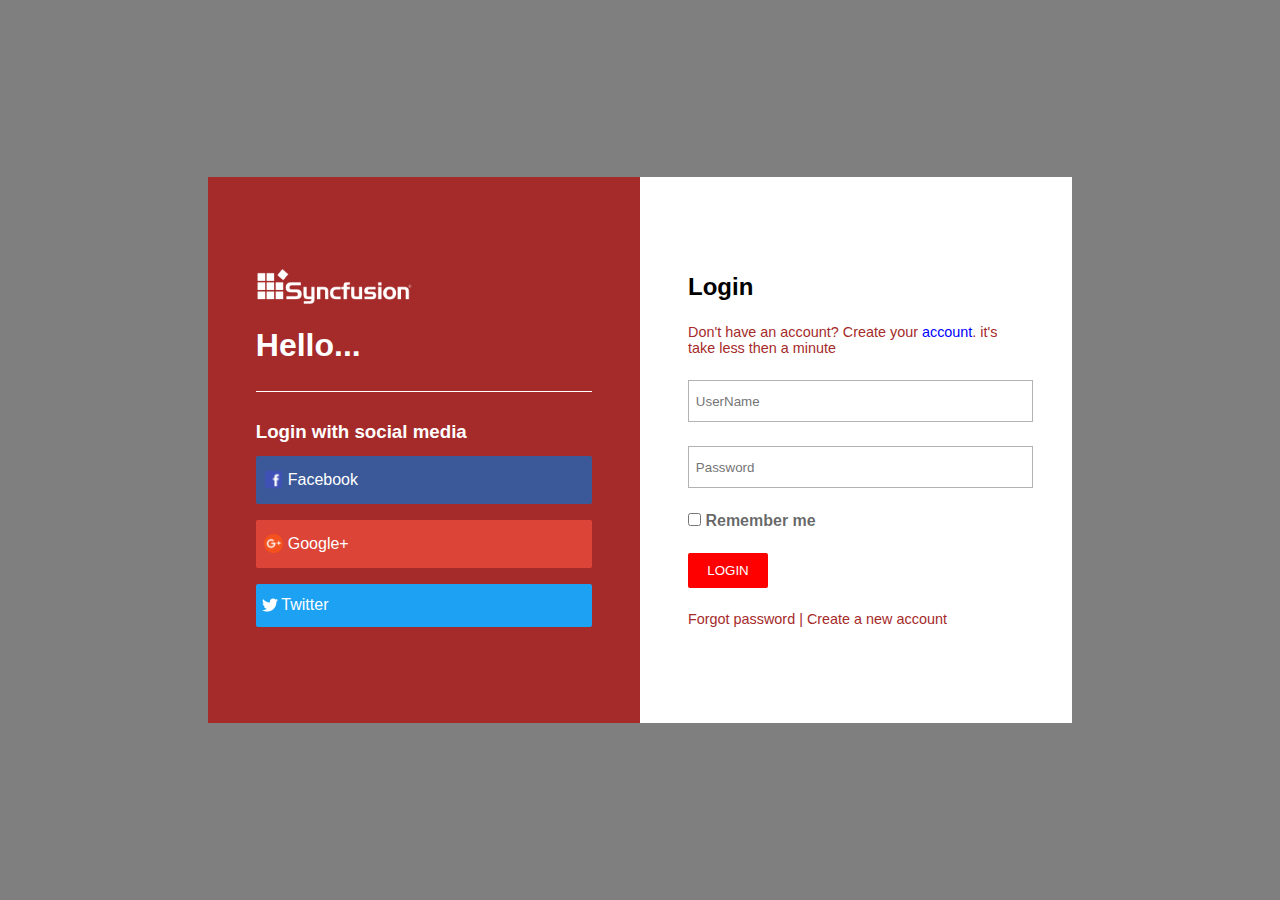
<file: course_assignment/index.html>
<!DOCTYPE html>
<html lang="en">

<head>
    <meta charset="UTF-8">
    <meta name="viewport" content="width=device-width, initial-scale=1.0">
    <title>Syncfusion</title>
    <link rel="stylesheet" href="./Styles/site.css">
</head>

<body>
    <div class="wrapper">
        <div class="content">
            <div class="social">
                <div class="social__box">
                    <div> <img src="./Images/syncfusion.png" alt="syncfusion" class="syncfusion">
                        <h1 class="hello">Hello...</h1>
                    </div>
                    <div class="line"></div>
                    <h3>Login with social media</h3>
                    <ul class="buttons">
                        <li class="btn facebook"><a href=""><img src="./Images/facebook.png" alt="facebook"
                                    class="logo"> Facebook</a></li>
                        <li class="btn Google"><a href=""><img src="./Images/google.png" alt="google" class="logo">
                                Google+</a></li>
                        <li class="btn Twitter"><a href=""><img src="./Images/twitter.png" alt="twitter" class="logo twitter_logo">
                                Twitter</a></li>
                    </ul>
                </div>
            </div>
            <div class="form">
                <div class="form__box">
                    <form class="form__details">
                        <h2>Login</h2>
                        <p>Don't have an account? Create your <a href="" class="account">account</a>. it's take less
                            then a minute</p>
                        <input type="text" placeholder=" UserName" class="form__input">
                        <input type="password" placeholder=" Password" class="form__input">
                        <div><input type="checkbox" value="Remember me" name="Remember" id="Remember">
                            <label for="Remember" class="remember">Remember me</label>
                        </div>
                        <input type="submit" value="LOGIN" class="login">
                        <p><a href="" class="form__link">Forgot password</a> | <a href="" class="form__link">Create a
                                new account</a></p>
                    </form>
                </div>
            </div>
        </div>
    </div>
</body>

</html>
</file>
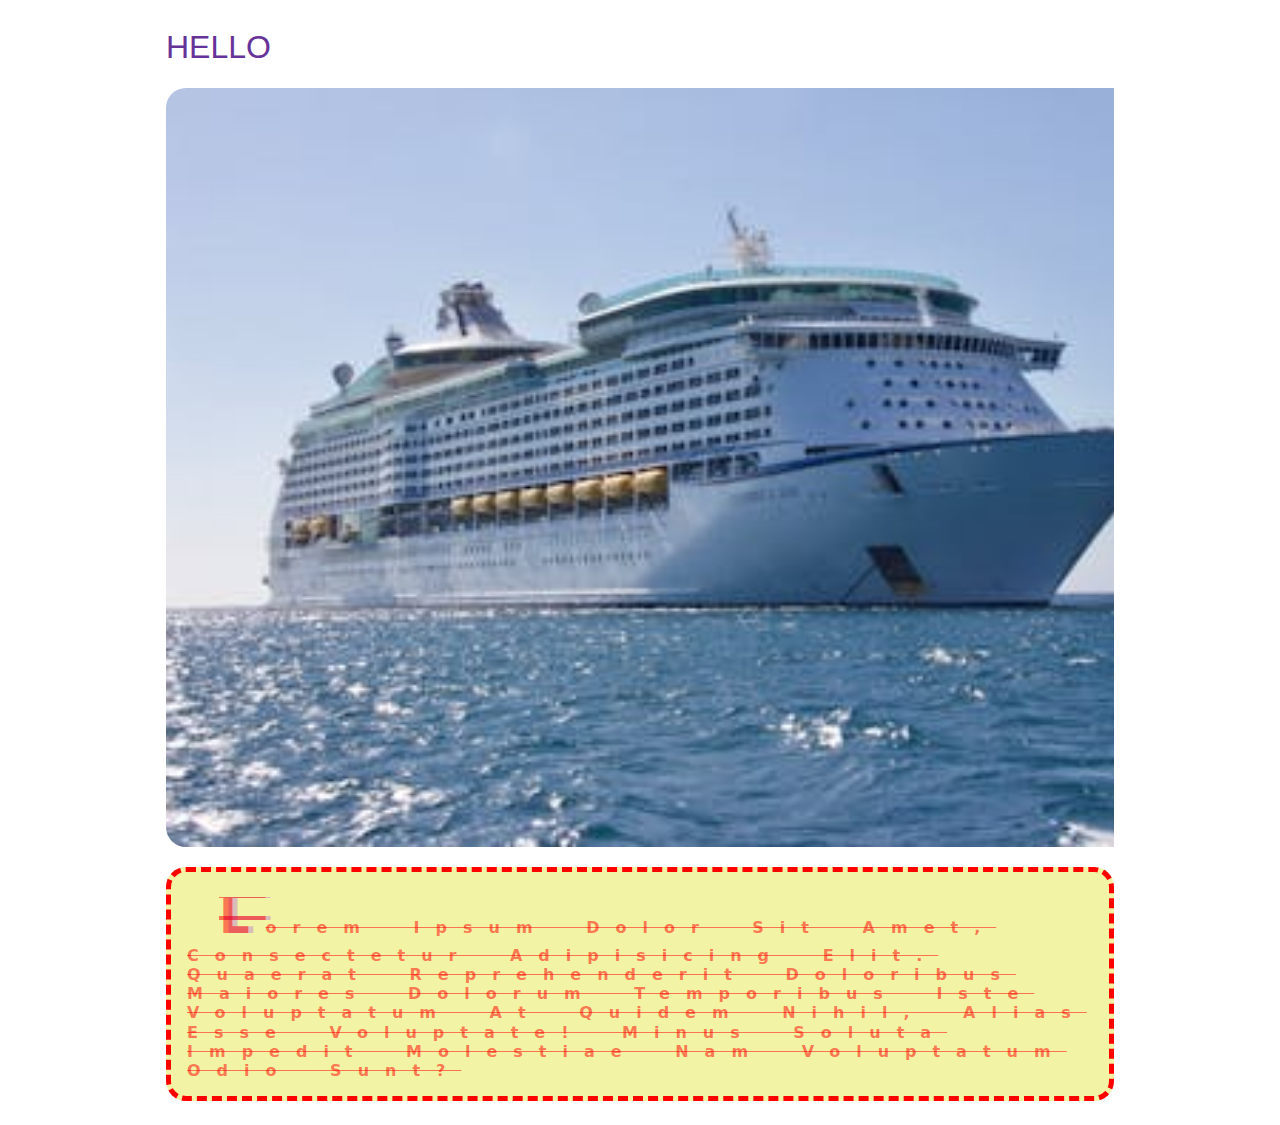
<file: practice/index.html>
<!DOCTYPE html>
<html lang="en">
<head>
    <meta charset="UTF-8">
    <meta name="viewport" content="width=device-width, initial-scale=1.0">
    <title>styles</title>
    <link rel="stylesheet" href="Styles/site.css">
</head>
<body>
    <div class="wrapper">

        <h1>Hello</h1>
        <img src="./Images/elepant.jpeg" alt="">
        <p>Lorem ipsum dolor sit amet, consectetur adipisicing elit. Quaerat reprehenderit doloribus maiores dolorum temporibus iste voluptatum at quidem nihil, alias esse voluptate! Minus soluta impedit molestiae nam voluptatum odio sunt?</p>
    </div>
</body>
</html>
</file>
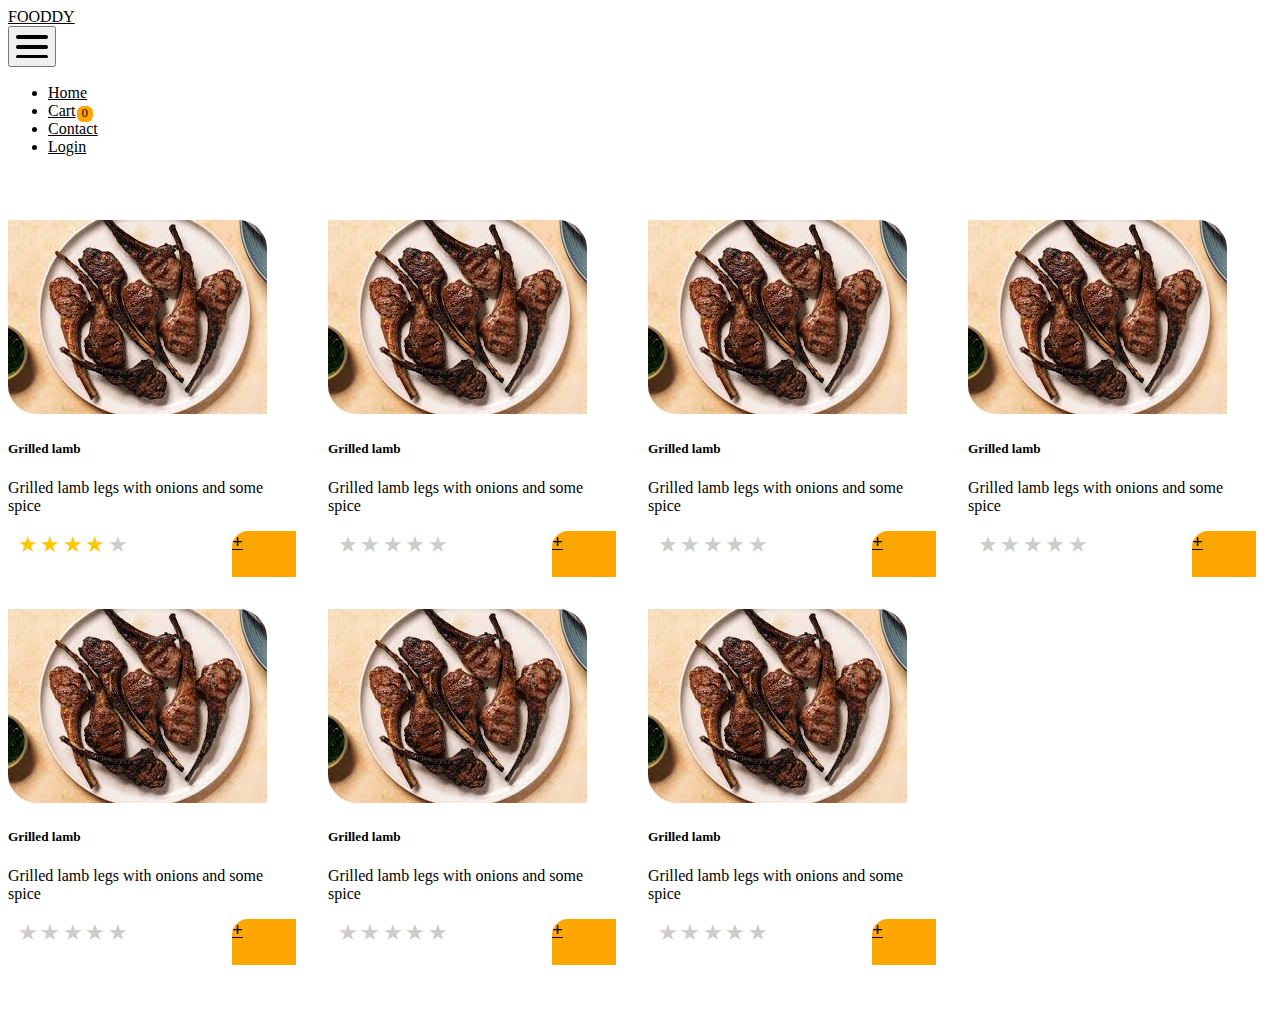
<file: CSS_classroom_assignment/Bootstrap/index.html>
<!DOCTYPE html>
<html lang="en">

<head>
  <meta charset="UTF-8">
  <meta name="viewport" content="width=device-width, initial-scale=1.0">
  <title>Bootstrap</title>
  <link href="https://cdn.jsdelivr.net/npm/bootstrap@5.0.2/dist/css/bootstrap.min.css" rel="stylesheet"
    integrity="sha384-EVSTQN3/azprG1Anm3QDgpJLIm9Nao0Yz1ztcQTwFspd3yD65VohhpuuCOmLASjC" crossorigin="anonymous">

  <link rel="stylesheet" href="Styles/site.css">
</head>

<body>
  <nav class="navbar navbar-expand-lg bg-body-tertiary ">
    <div class="container-fluid ">
      <a class="navbar-brand " href="#">FOODDY</a>
      <button class="navbar-toggler" type="button" data-bs-toggle="collapse" data-bs-target="#navbarNavDropdown"
        aria-controls="navbarNavDropdown" aria-expanded="false" aria-label="Toggle navigation">
        <span class="navbar-toggler-icon">
          <div class="burger"></div>
          <div class="burger"></div>
          <div class="burger"></div>
        </span>
      </button>
      <div class="collapse navbar-collapse " id="navbarNavDropdown">
        <ul class="navbar-nav">
          <li class="nav-item">
            <a class="nav-link active" aria-current="page" href="#">Home</a>
          </li>
          <li class="nav-item">
            <a class="nav-link cart-link" href="#">Cart <div class="cart">0</div></a>
          </li>
          <li class="nav-item">
            <a class="nav-link" href="#">Contact</a>
          </li>
          <li class="nav-item">
            <a class="nav-link" href="#">Login</a>
          </li>

        </ul>
      </div>
    </div>
  </nav>
  <div class="container cards">
    <div class="card" style="width: 18rem;">
      <img src="./Images/lamb.jpg" class="card-img-top" alt="...">
      <div class="card-body">
        <h5 class="card-title">Grilled lamb</h5>
        <p class="card-text">Grilled lamb legs with onions and some spice</p>
        <div class="buttons">
          <div class="rating">
            <input type="radio" id="star5" name="rating" value="5" />
            <label for="star5" title="text">5 stars</label>
            <input type="radio" id="star4" name="rating" value="4" checked />
            <label for="star4" title="text">4 stars</label>
            <input type="radio" id="star3" name="rating" value="3" />
            <label for="star3" title="text">3 stars</label>
            <input type="radio" id="star2" name="rating" value="2" />
            <label for="star2" title="text">2 stars</label>
            <input type="radio" id="star1" name="rating" value="1" />
            <label for="star1" title="text">1 star</label>
          </div>
          <a href="#" class="add btn btn-primary">+</a>
        </div>
      </div>
    </div>
    <div class="card" style="width: 18rem;">
      <img src="./Images/lamb.jpg" class="card-img-top" alt="...">
      <div class="card-body">
        <h5 class="card-title">Grilled lamb</h5>
        <p class="card-text">Grilled lamb legs with onions and some spice</p>
        <div class="buttons">
          <div class="rating">
            <input type="radio" id="star5" name="rating" value="5" />
            <label for="star5" title="text">5 stars</label>
            <input type="radio" id="star4" name="rating" value="4"  />
            <label for="star4" title="text">4 stars</label>
            <input type="radio" id="star3" name="rating" value="3" />
            <label for="star3" title="text">3 stars</label>
            <input type="radio" id="star2" name="rating" value="2" />
            <label for="star2" title="text">2 stars</label>
            <input type="radio" id="star1" name="rating" value="1" />
            <label for="star1" title="text">1 star</label>
          </div>
          <a href="#" class="add btn btn-primary">+</a>
        </div>
      </div>
    </div>
    <div class="card" style="width: 18rem;">
      <img src="./Images/lamb.jpg" class="card-img-top" alt="...">
      <div class="card-body">
        <h5 class="card-title">Grilled lamb</h5>
        <p class="card-text">Grilled lamb legs with onions and some spice</p>
        <div class="buttons">
          <div class="rating">
            <input type="radio" id="star5" name="rating" value="5" />
            <label for="star5" title="text">5 stars</label>
            <input type="radio" id="star4" name="rating" value="4"  />
            <label for="star4" title="text">4 stars</label>
            <input type="radio" id="star3" name="rating" value="3" />
            <label for="star3" title="text">3 stars</label>
            <input type="radio" id="star2" name="rating" value="2" />
            <label for="star2" title="text">2 stars</label>
            <input type="radio" id="star1" name="rating" value="1" />
            <label for="star1" title="text">1 star</label>
          </div>
          <a href="#" class="add btn btn-primary">+</a>
        </div>
      </div>
    </div>
    <div class="card" style="width: 18rem;">
      <img src="./Images/lamb.jpg" class="card-img-top" alt="...">
      <div class="card-body">
        <h5 class="card-title">Grilled lamb</h5>
        <p class="card-text">Grilled lamb legs with onions and some spice</p>
        <div class="buttons">
          <div class="rating">
            <input type="radio" id="star5" name="rating" value="5" />
            <label for="star5" title="text">5 stars</label>
            <input type="radio" id="star4" name="rating" value="4"  />
            <label for="star4" title="text">4 stars</label>
            <input type="radio" id="star3" name="rating" value="3" />
            <label for="star3" title="text">3 stars</label>
            <input type="radio" id="star2" name="rating" value="2" />
            <label for="star2" title="text">2 stars</label>
            <input type="radio" id="star1" name="rating" value="1" />
            <label for="star1" title="text">1 star</label>
          </div>
          <a href="#" class="add btn btn-primary">+</a>
        </div>
      </div>
    </div>
    <div class="card" style="width: 18rem;">
      <img src="./Images/lamb.jpg" class="card-img-top" alt="...">
      <div class="card-body">
        <h5 class="card-title">Grilled lamb</h5>
        <p class="card-text">Grilled lamb legs with onions and some spice</p>
        <div class="buttons">
          <div class="rating">
            <input type="radio" id="star5" name="rating" value="5" />
            <label for="star5" title="text">5 stars</label>
            <input type="radio" id="star4" name="rating" value="4"  />
            <label for="star4" title="text">4 stars</label>
            <input type="radio" id="star3" name="rating" value="3" />
            <label for="star3" title="text">3 stars</label>
            <input type="radio" id="star2" name="rating" value="2" />
            <label for="star2" title="text">2 stars</label>
            <input type="radio" id="star1" name="rating" value="1" />
            <label for="star1" title="text">1 star</label>
          </div>
          <a href="#" class="add btn btn-primary">+</a>
        </div>
      </div>
    </div>
    <div class="card" style="width: 18rem;">
      <img src="./Images/lamb.jpg" class="card-img-top" alt="...">
      <div class="card-body">
        <h5 class="card-title">Grilled lamb</h5>
        <p class="card-text">Grilled lamb legs with onions and some spice</p>
        <div class="buttons">
          <div class="rating">
            <input type="radio" id="star5" name="rating" value="5" />
            <label for="star5" title="text">5 stars</label>
            <input type="radio" id="star4" name="rating" value="4"  />
            <label for="star4" title="text">4 stars</label>
            <input type="radio" id="star3" name="rating" value="3" />
            <label for="star3" title="text">3 stars</label>
            <input type="radio" id="star2" name="rating" value="2" />
            <label for="star2" title="text">2 stars</label>
            <input type="radio" id="star1" name="rating" value="1" />
            <label for="star1" title="text">1 star</label>
          </div>
          <a href="#" class="add btn btn-primary">+</a>
        </div>
      </div>
    </div>
    <div class="card" style="width: 18rem;">
      <img src="./Images/lamb.jpg" class="card-img-top" alt="...">
      <div class="card-body">
        <h5 class="card-title">Grilled lamb</h5>
        <p class="card-text">Grilled lamb legs with onions and some spice</p>
        <div class="buttons">
          <div class="rating">
            <input type="radio" id="star5" name="rating" value="5" />
            <label for="star5" title="text">5 stars</label>
            <input type="radio" id="star4" name="rating" value="4" />
            <label for="star4" title="text">4 stars</label>
            <input type="radio" id="star3" name="rating" value="3" />
            <label for="star3" title="text">3 stars</label>
            <input type="radio" id="star2" name="rating" value="2" />
            <label for="star2" title="text">2 stars</label>
            <input type="radio" id="star1" name="rating" value="1" />
            <label for="star1" title="text">1 star</label>
          </div>
          <a href="#" class="add btn btn-primary">+</a>
        </div>
      </div>
    </div>
  </div>

  <script src="https://cdn.jsdelivr.net/npm/@popperjs/core@2.9.2/dist/umd/popper.min.js"
    integrity="sha384-IQsoLXl5PILFhosVNubq5LC7Qb9DXgDA9i+tQ8Zj3iwWAwPtgFTxbJ8NT4GN1R8p"
    crossorigin="anonymous"></script>
  <script src="https://cdn.jsdelivr.net/npm/bootstrap@5.0.2/dist/js/bootstrap.min.js"
    integrity="sha384-cVKIPhGWiC2Al4u+LWgxfKTRIcfu0JTxR+EQDz/bgldoEyl4H0zUF0QKbrJ0EcQF"
    crossorigin="anonymous"></script>
</body>

</html>
</file>
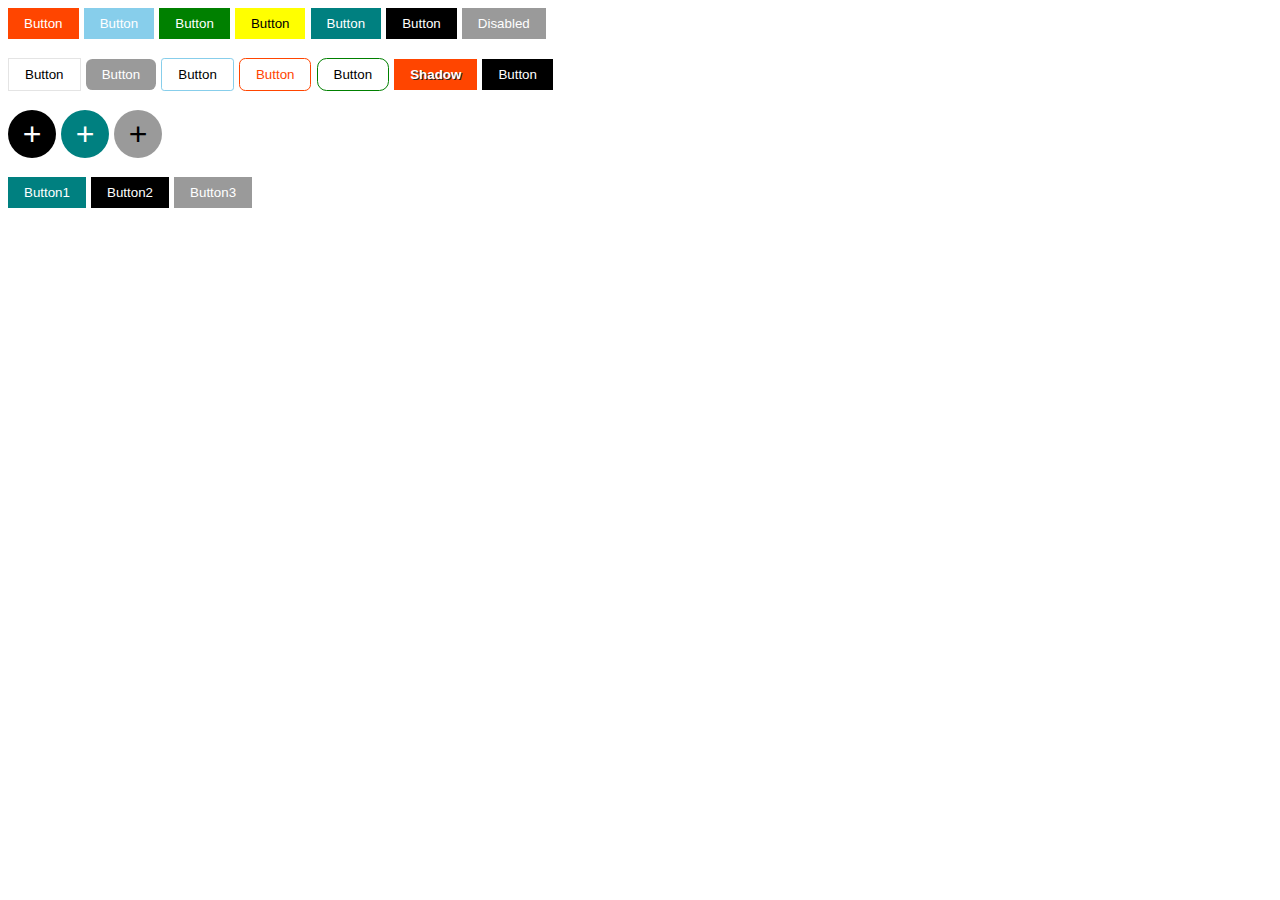
<file: CSS_classroom_assignment/buttons/index.html>
<!DOCTYPE html>
<html lang="en">

<head>
    <meta charset="UTF-8">
    <meta name="viewport" content="width=device-width, initial-scale=1.0">
    <title>buttons</title>
    <link rel="stylesheet" href="./Styles/site.css">
</head>

<body>
    <div>
        <button class="btn orange">Button</button>
        <button class="btn blue">Button</button>
        <button class="btn green">Button</button>
        <button class="btn yellow">Button</button>
        <button class="btn teal">Button</button>
        <button class="btn black">Button</button>
        <button class="btn grey">Disabled</button>
    </div>
    <br>
    <div>
        <button class="btn white">Button</button>
        <button class="btn grey rounded">Button</button>
        <button class="btn blueborder sm-rounded">Button</button>
        <button class="btn orange-border rounded">Button</button>
        <button class="btn green-border lg-rounded">Button</button>
        <button class="btn shadow">Shadow</button>
        <button class="btn black">Button</button>

    </div>
    <br>
    <div>
        <button class="rounded-btn black text-white">+</button>
        <button class="rounded-btn teal text-white">+</button>
        <button class="rounded-btn grey">+</button>
    </div>
    <br>
    <div>
        <button class="btn teal">Button1</button>
        <button class="btn black">Button2</button>
        <button class="btn grey">Button3</button>

    </div>
</body>

</html>
</file>
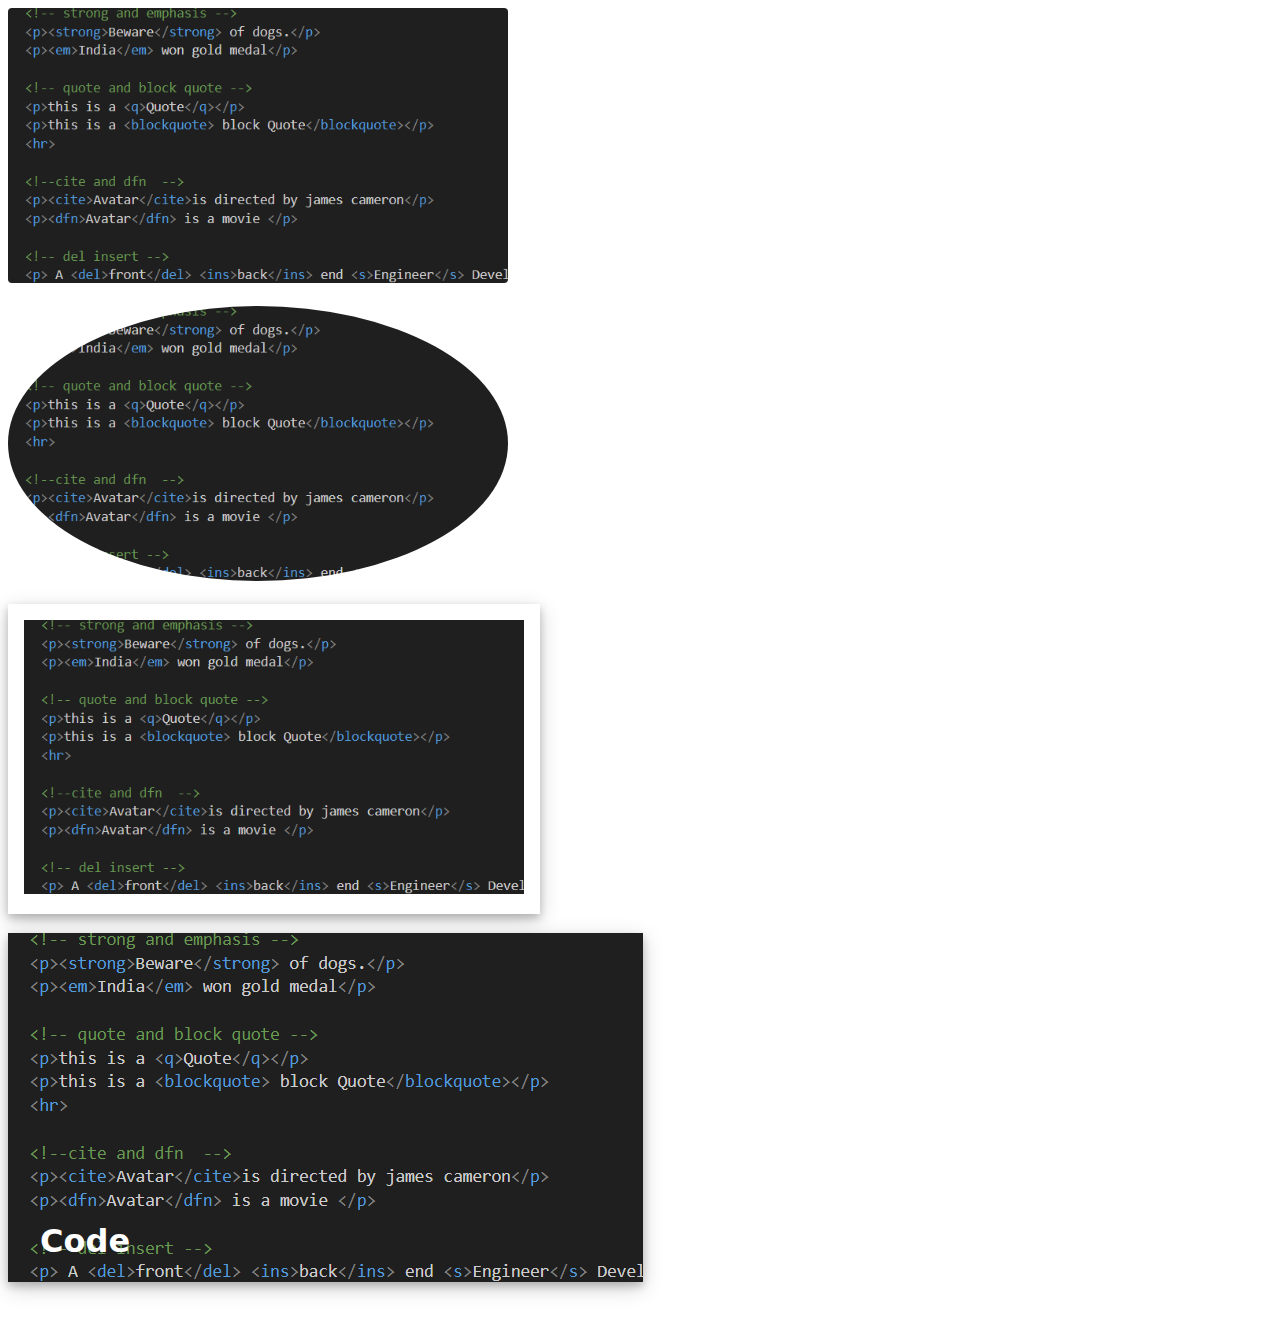
<file: CSS_classroom_assignment/Image_Assigment/index.html>
<!DOCTYPE html>
<html lang="en">

<head>
    <meta charset="UTF-8">
    <meta name="viewport" content="width=device-width, initial-scale=1.0">
    <title>image assignment</title>
    <link rel="stylesheet" href="./Styles/site.css">
</head>

<body>
    <img src="./Images/image1.png" alt="" class=" image-width rounded">
    <br>
    <br>
    <img src="./Images/image1.png" alt="" class=" image-width oval">
    <br>
    <br>
    <div class="image_card">
        <img src="./Images/image1.png" alt="" class="image-width">
    </div>
    <br>
    <img src="./Images/image1.png" alt="" class="text-image">
    <div class="text">Code</div>
</body>

</html>
</file>
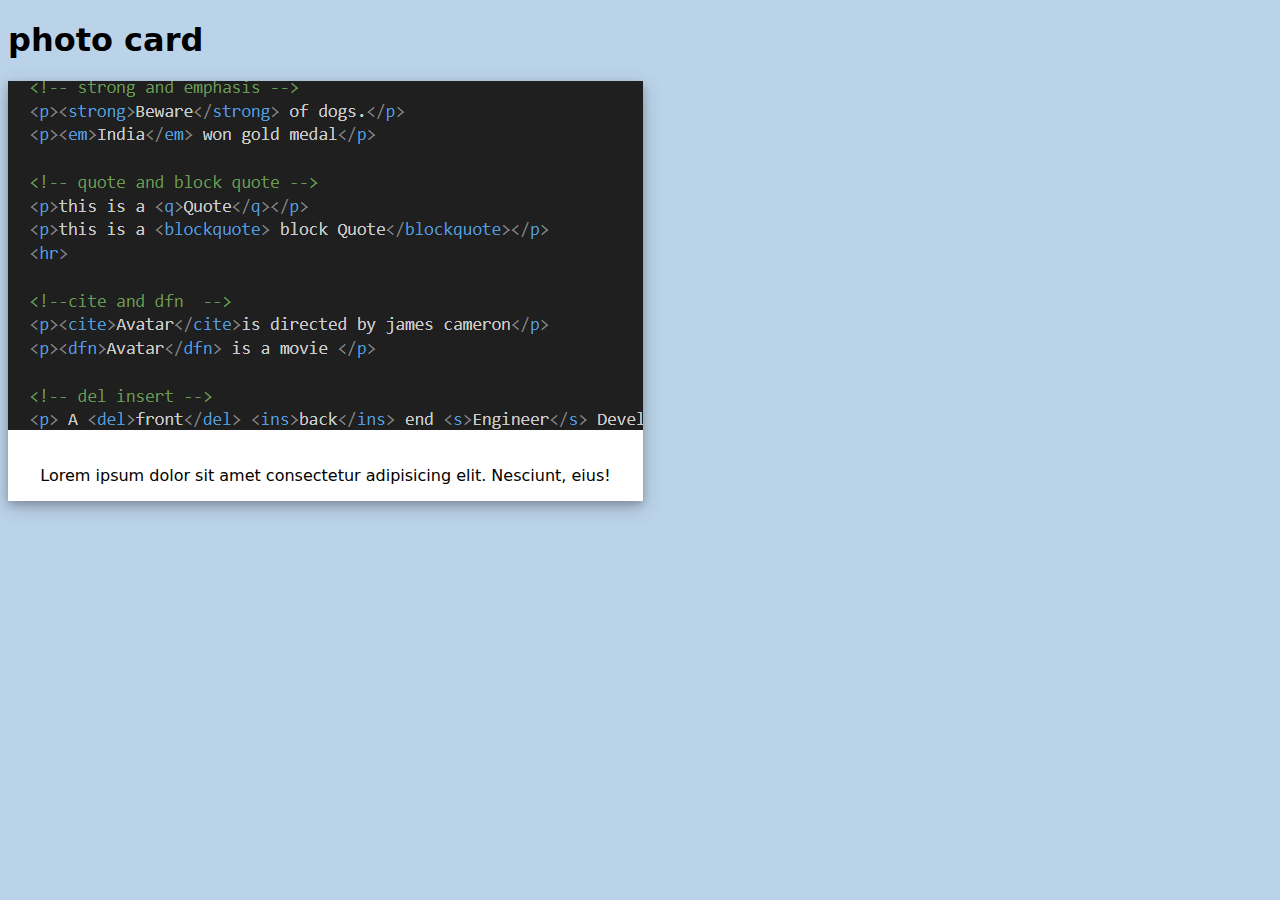
<file: CSS_classroom_assignment/Image_card/index.html>
<!DOCTYPE html>
<html lang="en">
<head>
    <meta charset="UTF-8">
    <meta name="viewport" content="width=device-width, initial-scale=1.0">
    <title>image card</title>
    <link rel="stylesheet" href="./Styles/site.css">
</head>
<body>
    <h1>photo card</h1>
    <div class="image_card">
        <img src="./Images/image1.png" alt="">
        <p class="text"> Lorem ipsum dolor sit amet consectetur adipisicing elit. Nesciunt, eius!</p>
    </div>
</body>
</html>
</file>
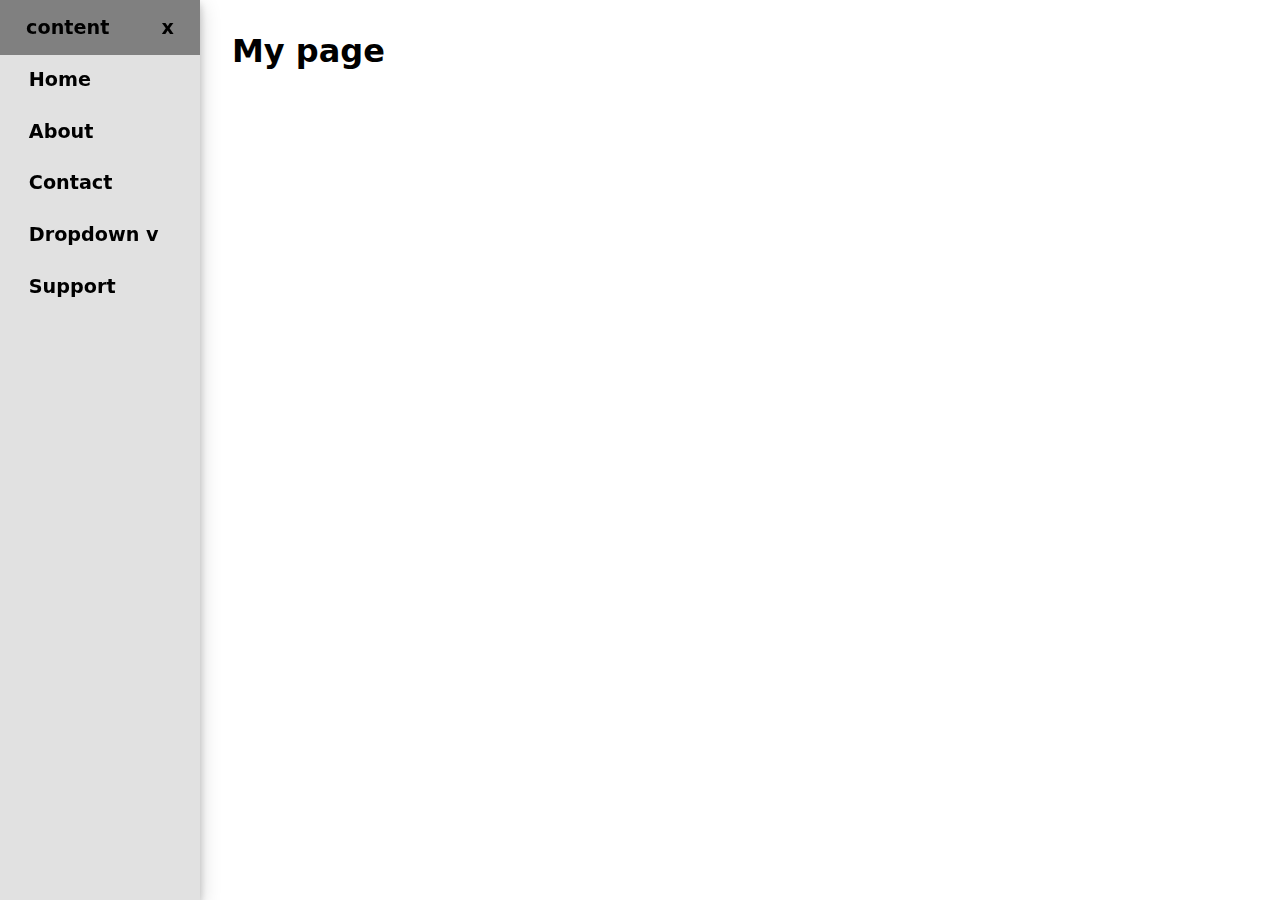
<file: CSS_classroom_assignment/SideNavbar/index.html>
<!DOCTYPE html>
<html lang="en">

<head>
  <meta charset="UTF-8">
  <meta name="viewport" content="width=device-width, initial-scale=1.0">
  <title>side navbaar</title>
  <link rel="stylesheet" href="./Styles/site.css">
</head>

<body>
  <div class="sidenav">
    <div class="nav__head">
      <a href="">content</a>
      <a href="">x</a>
    </div>
    <div class="links">
      <a href="">Home</a>
      <a href="">About</a>
      <a href="">Contact</a>
      <div class="dropdown-btn">Dropdown v
        <div class="dropdown-container">
          <a href="">Link 1</a>
          <a href="">Link 2</a>
          <a href="">Link 3</a>
        </div>
      </div>
      <a href="">Support</a>
    </div>
  </div>
  <div class="main">My page </div>

</body>

</html>
</file>
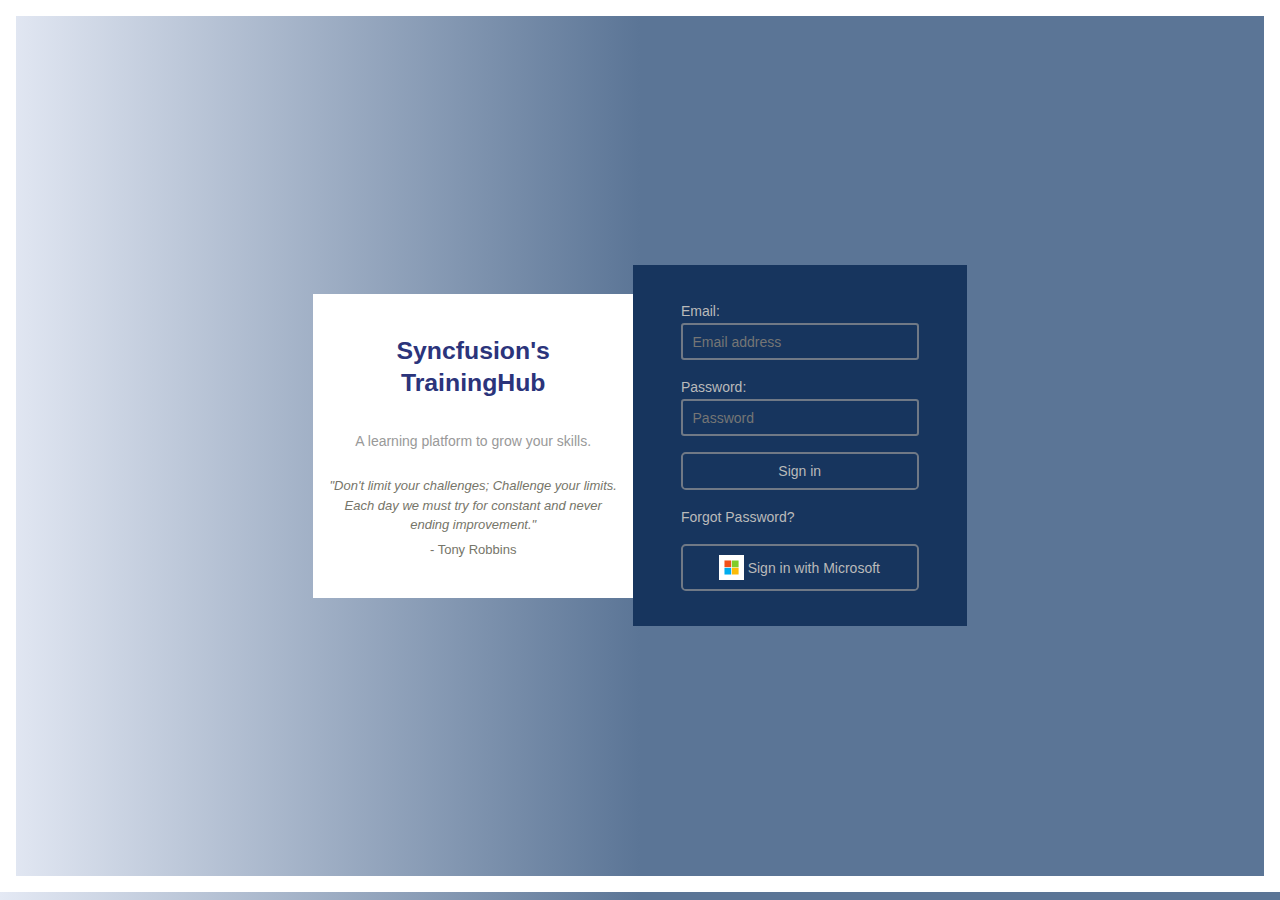
<file: CSS_classroom_assignment/TrainingHub/index.html>
<!DOCTYPE html>
<html lang="en">

<head>
    <meta charset="UTF-8">
    <meta name="viewport" content="width=device-width, initial-scale=1.0">
    <title>Syncfusion</title>
    <link rel="stylesheet" href="./Styles/site.css">
</head>

<body>
    <div class="wrapper">
        <div class="content">
            <div class="social">
                <div class="heading1">
                    <p>Syncfusion's</p>
                    <p>TrainingHub</p>
                </div>
                <div class="heading2">
                    A learning platform to grow your skills.
                </div>
                <div class="heading3">
                    "Don't limit your challenges; Challenge your limits. <br> Each day we must try for constant and
                    never
                    <br> ending
                    improvement."
                </div>
                <div class="heading4">
                    - Tony Robbins
                </div>
            </div>
            <div class="form">
                <form class="form__details">
                    <div> <label for="email">Email:</label><br>
                        <input type="email" name="email" id="email" class="form__input" placeholder="Email address">
                    </div>
                    <div><label for="pass">Password:</label><br>
                        <input type="password" name="pass" id="pass" class="form__input" placeholder="Password">
                    </div>
                    <button class="btn">Sign in</button>
                    <p><a href="">Forgot Password?</a></p>
                    <button class="btn"><img src="./Images/microsoft.svg" alt="sad" class="microsoft">Sign in with
                        Microsoft</button>
                </form>
            </div>
        </div>
    </div>
</body>

</html>
</file>
<file: course_assignment/Styles/site.css>
* {
    margin: 0;
    padding: 0;
}

body {
    background-color: rgba(0, 0, 0, 0.5);
    font-family: sans-serif;
}

li {
    list-style: none;
}

a {
    text-decoration: none;
}

.wrapper {
    height: 100vh;
    display: flex;
    justify-content: center;
    align-items: center;
}

.content {
    width: max-content;
    height: max-content;
    display: flex;
    
}

.social {
    background-color: brown;
    color: white;
    width: 50%;
    height: max-content;
    padding: 6rem 3rem;
    display: flex;
    flex-direction: column;
    justify-content: center;
}

.social__box {
    height: 70%;
    display: flex;
    flex-direction: column;
    gap: 0.8rem;

}

.form {
    background-color: white;
    padding: 6rem 3rem;
    width: 50%;
    display: flex;
    flex-direction: column;
    justify-content: center;
}

.form__box {
    height:100%;
}

.line {
    border-bottom: 1px solid white;
    margin-top: 14px;
    margin-bottom: 16px;
}

.form__details {
    height: 100%;
    display: flex;
    flex-direction: column;
    justify-content: space-between;

}

.form__input {
    width: 100%;
    border: 1px solid rgba(0, 0, 0, 0.3);
    padding: 0.8rem 0.2rem;
}

.login {
    color: white;
    background-color: red;
    border: none;
    width: 5rem;
    padding: 0.6rem;
    border-radius: 2px;
    cursor: pointer;

}

.facebook {
    background-color: #3B5998;
}

.Google {

    background-color: #DB4437;
}

.Twitter {

    background-color: #1DA1F2;
}
.btn{
    padding: 0.8rem 0.4rem;
    border-radius: 2px;
    cursor: pointer;
}
.buttons {
    display: flex;
    flex-direction: column;
    gap: 1rem;
   
}

.buttons li a {
    color: white;
    display: flex;
    align-items: center;
    gap: 0.2rem;
}

.form p{
    color: brown;
    font-size: 0.9rem;
}

.remember{
    font-weight: 700;
    color: rgba(0, 0, 0, 0.6);
}
.account{
    color: blue;
}
.form__link
{
    color: brown;
}
.logo{
    width: 1.4rem;
}
.syncfusion{
    margin-left: -10px;
    margin-top: -20px;
    width: 11rem;
}
.twitter_logo{
    width: 1rem;
}
</file>
<file: practice/Styles/site.css>
/* thin font stroke - serif */
/* even stroke and no pince - san-serif */

/* types of type faces */
/*
    1.serif
    2.san-serif
    3.monospace
    4.Hand writing.
    5.Display

variations
    1.weight
    2.style
    3.stretch
 */
h1 {
    color: rebeccapurple;
    font-family: 'Gill Sans', 'Gill Sans MT', Calibri, 'Trebuchet MS', sans-serif;
    font-weight: normal;
    text-transform: uppercase;
}

p {
    color: rgba(255, 0, 0, 0.523);
    font-family: system-ui, -apple-system, BlinkMacSystemFont, 'Segoe UI', Roboto, Oxygen, Ubuntu, Cantarell, 'Open Sans', 'Helvetica Neue', sans-serif;
    font-weight: bold;
    background-color: rgb(243, 243, 165);
    border-radius: 20px;
    /* 
        font size
            pixel-not recommended
            percentage
            em - it inherits from parent element which is size is calculated from its parent which causes un even fonts
            rem - size calculation done from root element.
     */
     font-size: 1rem;
     text-transform: capitalize;
     text-decoration: line-through;
     /* gap will be calculated based on font size (size*1.2) */
     line-height: 1.2;
     /* vertical align  - inline elements vertical alignment*/
    letter-spacing: 1rem;
    word-spacing: 1rem;
     /* it will start text with space */
    text-indent: 2rem;
    border: 5px dashed red;
    padding: 1rem;

}
/* pseudo elements */
p::first-letter{
    font-size: 3rem;
    /* left or right and top or bottom and blur and color*/
    text-shadow: 5px 0 0 rgba(128, 0, 255, 0.227);
    text-decoration: line-through;
}
/* pseudo class */
p:hover
{
    color: aqua;
}

.wrapper{
    width: 75%;
    margin: 0 auto;
    overflow: hidden;
}
img{
    width: 120%;
    border-radius: 20px;
}
</file>
<file: CSS_classroom_assignment/Bootstrap/Styles/site.css>
a {
    color: black;
}

.navbar-brand {
    display: flex;
    justify-content: space-between;
}

.nav-link {
    color: black;
    border-radius: 0.2rem;
}

.nav-link:hover {
    background-color: orange;
}

.nav-link:active {
    background-color: orange;
}

.card-img-top {
    border-top-right-radius: 1.8rem;
    border-bottom-left-radius: 1.8rem;
}

.card {
    border-top-right-radius: 1.8rem;
    border-bottom-left-radius: 1.8rem;

}

.add {
    margin-left: 1rem;
    border-radius: none;
    border-top-left-radius: 1rem;
    width: 4rem;
    font-size: 1.2rem;
    font-weight: 900;
    background-color: orange;
    border: none;
}

.buttons {
    display: flex;
    justify-content: space-between;
}

.burger {
    width: 2rem;
    height: 0.24rem;
    border-radius: 2rem;
    background-color: black;
    margin: 6px 0;
}

.cards {
    margin-top: 1rem;
    display: flex;
    gap: 2rem;
    flex-wrap: wrap;
    padding: 3rem 0;
}

.rating {
    float: left;
    height: 46px;
    padding: 0 10px;
}

.rating:not(:checked)>input {
    position: absolute;
    top: -9999px;
}

.rating:not(:checked)>label {
    float: right;
    width: 1em;
    overflow: hidden;
    white-space: nowrap;
    cursor: pointer;
    font-size: 1.4rem;
    color: #ccc;
}

.rating:not(:checked)>label:before {
    content: '★ ';
}

.rating>input:checked~label {
    color: #ffc700;
}

.rating:not(:checked)>label:hover,
.rating:not(:checked)>label:hover~label {
    color: #deb217;
}

.rating>input:checked+label:hover,
.rating>input:checked+label:hover~label,
.rating>input:checked~label:hover,
.rating>input:checked~label:hover~label,
.rating>label:hover~input:checked~label {
    color: #c59b08;
}

.cart-link {
    position: relative;
}

.cart {
    text-align: center;
    font-size: 0.8rem;
    position: absolute;
    top: 0.2rem;
    left: 1.8rem;
    background-color: orange;
    width: 1rem;
    height: 1rem;
    border-radius: 40%;
}
</file>
<file: CSS_classroom_assignment/buttons/Styles/site.css>
body {
    font-family: system-ui, -apple-system, BlinkMacSystemFont, 'Segoe UI', Roboto, Oxygen, Ubuntu, Cantarell, 'Open Sans', 'Helvetica Neue', sans-serif;
}

.btn {
    padding: 0.5rem 1rem;
    border: none;
    color: white;
    background-color: white;
    cursor: pointer;
}

.orange {
    background-color: orangered;
}

.blue {
    background-color: skyblue;
}

.green {
    background-color: green;
}

.yellow {
    background-color: yellow;
    color: black;
}

.teal {
    background-color: teal;
}

.black {
    background-color: black;
}

.grey {
    background-color: rgba(128, 128, 128, 0.792);
}

.white {
    border: 1px solid rgba(0, 0, 0, 0.104);
    color: black;
}

.sm-rounded {
    border-radius: 0.2rem;
}

.rounded {
    border-radius: 0.4rem;
}

.lg-rounded {
    border-radius: 0.6rem;
}

.blueborder {
    color: black;
    border: 1px solid skyblue;

}

.orange-border {
    border: 1px solid orangered;
    color: orangered;
}

.green-border {
    color: black;
    border: 1px solid green;

}

.shadow {
    font-weight: 800;
    text-shadow: 1px 1px #242424;
    background-color: orangered;
}

.rounded-btn {
    min-width: 3rem;
    min-height: 3rem;
    border-radius: 50%;
    font-size: 2rem;
    border: none;
    cursor: pointer;

}

.text-white {
    color: white;
}
</file>
<file: CSS_classroom_assignment/Image_Assigment/Styles/site.css>
body {
    font-family: system-ui, -apple-system, BlinkMacSystemFont, 'Segoe UI', Roboto, Oxygen, Ubuntu, Cantarell, 'Open Sans', 'Helvetica Neue', sans-serif;
}

.image-width {
    width: 500px;
}

.image_card {
    background-color: white;
    width: fit-content;
    text-align: center;
    padding: 1rem;
    box-shadow: 0 4px 8px 0 rgba(0, 0, 0, 0.2), 0 6px 20px 0 rgba(0, 0, 0, 0.19);
}


.text {
    position: relative;
    color: white;
    font-weight: 600;
    font-size: 2rem;
    left: 2rem;
    bottom: 4rem;
}

.rounded {
    border-radius: 4px;
}

.oval {
    border-radius: 50%;
}
.text-image{
    box-shadow: 0 4px 8px 0 rgba(0, 0, 0, 0.2), 0 6px 20px 0 rgba(0, 0, 0, 0.19);
}
</file>
<file: CSS_classroom_assignment/Image_card/Styles/site.css>
body {
    background-color: rgb(187, 211, 233);
    font-family: system-ui, -apple-system, BlinkMacSystemFont, 'Segoe UI', Roboto, Oxygen, Ubuntu, Cantarell, 'Open Sans', 'Helvetica Neue', sans-serif;
}

.image_card {
    background-color: white;
    width: fit-content;
    box-shadow: 0 4px 8px 0 rgba(0, 0, 0, 0.2), 0 6px 20px 0 rgba(0, 0, 0, 0.19);
    text-align: center;
}

.text {
    padding: 1rem;
}
</file>
<file: CSS_classroom_assignment/SideNavbar/Styles/site.css>
* {
    margin: 0;
    padding: 0;
}

body {
    font-family: system-ui, -apple-system, BlinkMacSystemFont, 'Segoe UI', Roboto, Oxygen, Ubuntu, Cantarell, 'Open Sans', 'Helvetica Neue', sans-serif;
    font-size: 0.9rem;
    font-weight: 600;
}

.sidenav {
    height: 100%;
    min-width: 200px;
    position: fixed;
    z-index: 1;
    top: 0;
    left: 0;
    background-color: rgb(225, 225, 225);
    overflow-x: hidden;
    box-shadow: 0 4px 8px 0 rgba(0, 0, 0, 0.2), 0 6px 20px 0 rgba(0, 0, 0, 0.19);

}

.sidenav .links a,
.dropdown-btn {
    padding: 0.8rem 1.8rem 1rem;
    text-decoration: none;
    font-size: 1.2rem;
    color: black;
    display: block;
    width: 100%;
    cursor: pointer;
    outline: none;
}

.dropdown-container {
    display: none;
}

.sidenav .links a:hover,
.dropdown-btn:hover {
    background-color: green;
    display: block;
}

.dropdown-btn .dropdown-container a:hover {
    color: white;
}

.dropdown-btn:hover .dropdown-container {
    display: block;
}

.main {
    margin-left: 200px;
    padding: 2rem;
    font-size: 2rem;
}

.nav__head a {
    text-decoration: none;
    font-size: 1.2rem;
    color: black;
    display: block;
}

.nav__head {

    display: flex;
    justify-content: space-around;
    padding: 1rem 0;
    background-color: grey;
}
</file>
<file: CSS_classroom_assignment/TrainingHub/Styles/site.css>
* {
    margin: 0;
    padding: 0;
}

body {
    font-family: sans-serif;
    box-sizing: border-box;
    background: linear-gradient(90deg, #e4e9f4 0%, #5B7596 50%);
}

a {
    text-decoration: none;
}

.wrapper {
    height: 95.5vh;
    display: flex;
    justify-content: center;
    align-items: center;
    border: 1rem solid white;
    color: #999;
}

.content {
    width: max-content;
    height: max-content;
    display: flex;
    align-items: center;
    
}

.social {
    width: fit-content;
    height: fit-content;
    display: flex;
    flex-direction: column;
    justify-content: center;
    text-align: center;
    background-color: white;
    padding: 2.6rem 0;
}


.form {
    font-size: 14px;
    background-color: #17355e ;
    padding: 1.2rem 2rem;
    width: fit-content;
    display: flex;
    flex-direction: column;
    justify-content: center;
    line-height: 1.6;
    color: #bababa;
}
.form a{
    color: #bababa;
}

.form__details {
    height: 100%;
    display: flex;
    flex-direction: column;
    justify-content: space-between;
    padding: 1rem;
    gap: 1rem;

}

.form__input {
    width: 14rem;
    border: 2px solid #999999af;
    border-radius: 0.2rem;
    background: none;
    padding-top: 0.55rem ;
    padding-bottom: 0.55rem ;
    padding-left: 0.6rem;
    color: white;
    font-size: 14px;
}


.btn{
    padding-top: 0.55rem ;
    padding-bottom: 0.55rem ;
    color: #bababa;
    background: none;
    border: 2px solid #999999af;
    cursor: pointer;
    border-radius: 0.3rem;
    font-size: 14px;
    display: flex;
    align-items: center;
    justify-content: center;
    gap: 0.2rem;
}


.heading1
{
    color: #2b347b;
    font-family: "Roboto", sans-serif;
    font-size: 1.55rem;
    font-weight: 800;
    text-align: center;
    line-height: 2rem;
    margin-bottom: 1rem;
}
.heading2
{
    color: #999;
    font-size: 14px;
    line-height: 1.5;
    text-align: center;
    margin: 1rem;
}
.heading3
{
    color: #767569;
    font-size: 13px;
    font-style: italic;
    line-height: 1.5;
    text-align: center;
    margin: 0.5rem 1rem;
}
.heading4
{
    color: #767569;
        font-size: 13px;
        line-height: 1;
        text-align: center;
}
.microsoft{
    height: 25px;
}

@media screen and (max-width:700px) {
    .content{
        flex-direction: column;
    }
}
</file>
